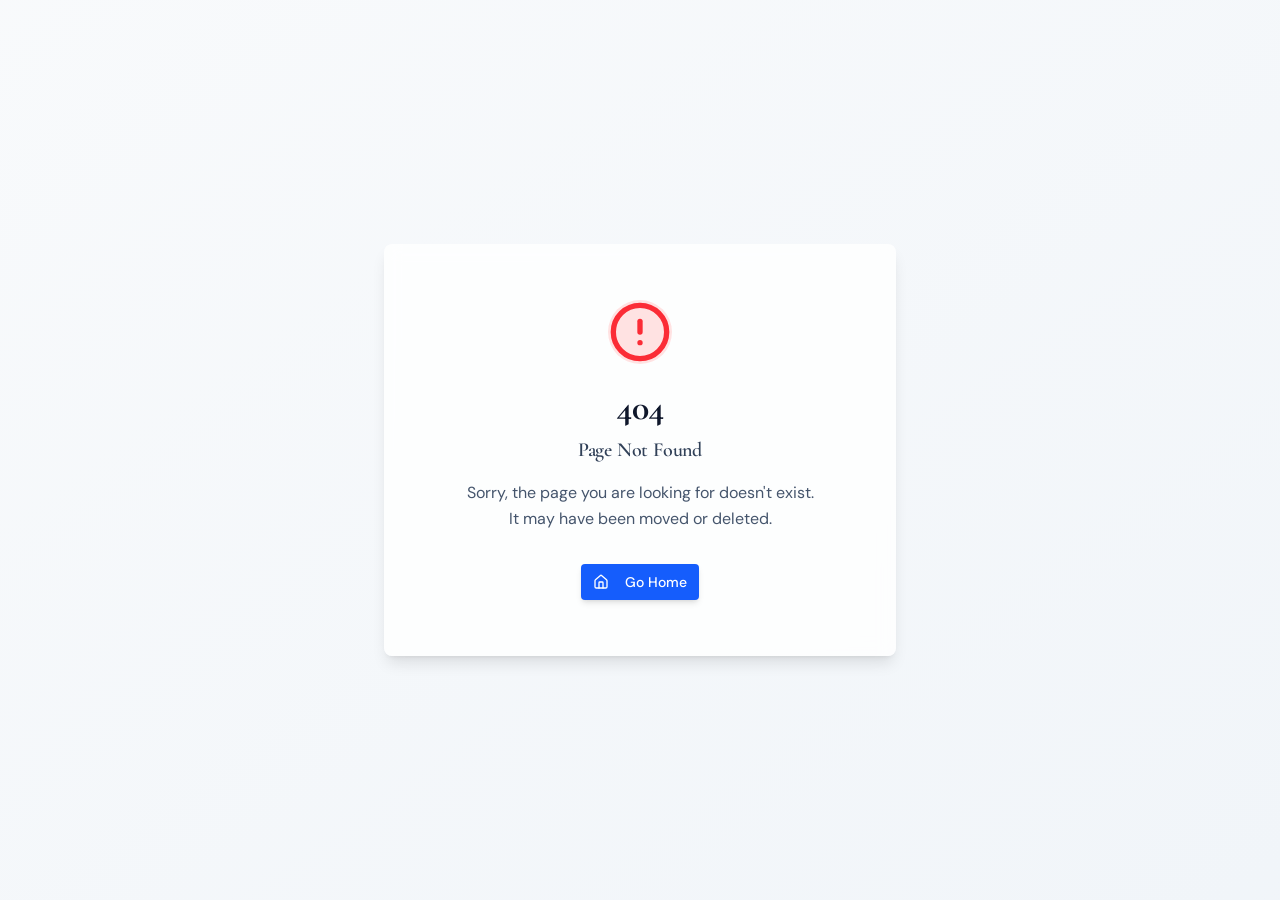
<file: index.html>
<!doctype html>
<html lang="en">

  <head>
    <meta charset="UTF-8" />
    <meta
      name="viewport"
      content="width=device-width, initial-scale=1.0, maximum-scale=1" />
    <title>Håsand Consultancy | Niclas Hiller | Investment Advisory</title>
    <meta name="description" content="Independent investment advisory for family offices and institutions. Niclas Hiller, former CIO at Formue and early NBIM employee. Based in Oslo, serving internationally." />
    <link rel="icon" href="/favicon.svg" type="image/svg+xml" />
    <link rel="apple-touch-icon" href="/apple-touch-icon.png" />
    <meta property="og:type" content="website" />
    <meta property="og:site_name" content="Håsand Consultancy" />
    <meta property="og:title" content="Håsand Consultancy | Niclas Hiller | Investment Advisory" />
    <meta property="og:description" content="Independent investment advisory for family offices and institutions. Niclas Hiller, former CIO at Formue and early NBIM employee. Based in Oslo, serving internationally." />
    <meta property="og:url" content="https://www.hasand.no/" />
    <meta property="og:image" content="https://www.hasand.no/hasand-social-card.png" />
    <meta property="og:image:width" content="1200" />
    <meta property="og:image:height" content="630" />
    <meta property="og:image:alt" content="Håsand Consultancy — Institutional Clarity. Bespoke Counsel." />
    <meta name="twitter:card" content="summary_large_image" />
    <meta name="twitter:title" content="Håsand Consultancy | Niclas Hiller | Investment Advisory" />
    <meta name="twitter:description" content="Independent investment advisory for family offices and institutions. Niclas Hiller, former CIO at Formue and early NBIM employee. Based in Oslo, serving internationally." />
    <meta name="twitter:image" content="https://www.hasand.no/hasand-social-card.png" />
    <link rel="preconnect" href="https://fonts.googleapis.com" />
    <link rel="preconnect" href="https://fonts.gstatic.com" crossorigin />
    <link href="https://fonts.googleapis.com/css2?family=Cormorant+Garamond:ital,wght@0,300;0,400;0,500;0,600;0,700;1,300;1,400;1,500&family=DM+Sans:ital,opsz,wght@0,9..40,300;0,9..40,400;0,9..40,500;0,9..40,600;1,9..40,300;1,9..40,400&display=swap" rel="stylesheet" />
    <script type="module" crossorigin src="/assets/site-en-67d635fb5646.js"></script>
    <link rel="stylesheet" crossorigin href="/assets/index-ChNYlUmb.css">
    <link rel="canonical" href="https://www.hasand.no/" />
    <script type="application/ld+json">{"@context": "https://schema.org", "@graph": [{"@type": "Organization", "@id": "https://www.hasand.no/#organization", "name": "Håsand Consultancy", "url": "https://www.hasand.no/", "logo": "https://www.hasand.no/apple-touch-icon.png", "description": "Independent investment advisory for institutions, family offices and sophisticated investors.", "founder": {"@id": "https://www.hasand.no/#niclas-hiller"}, "address": {"@type": "PostalAddress", "addressLocality": "Stabekk", "addressCountry": "NO"}}, {"@type": "Person", "@id": "https://www.hasand.no/#niclas-hiller", "name": "Niclas Hiller", "url": "https://www.hasand.no/#about", "jobTitle": "Investment executive and independent investment adviser", "worksFor": {"@id": "https://www.hasand.no/#organization"}, "sameAs": ["https://www.linkedin.com/in/niclas-hiller/"], "knowsAbout": ["Portfolio construction", "Investment governance", "Institutional investment management", "Family office investment strategy"]}, {"@type": "WebSite", "@id": "https://www.hasand.no/#website", "url": "https://www.hasand.no/", "name": "Håsand Consultancy", "publisher": {"@id": "https://www.hasand.no/#organization"}, "inLanguage": ["en", "nb", "sv"]}, {"@type": "WebPage", "@id": "https://www.hasand.no/#webpage", "url": "https://www.hasand.no/", "inLanguage": "en", "isPartOf": {"@id": "https://www.hasand.no/#website"}, "about": {"@id": "https://www.hasand.no/#organization"}}]}</script>
  <link rel="alternate" hreflang="en" href="https://www.hasand.no/" />
<link rel="alternate" hreflang="nb" href="https://www.hasand.no/no" />
<link rel="alternate" hreflang="sv" href="https://www.hasand.no/sv" />
<link rel="alternate" hreflang="x-default" href="https://www.hasand.no/" />
</head>

  <body>

    <div id="root"><section aria-label="Notifications alt+T" tabindex="-1" aria-live="polite" aria-relevant="additions text" aria-atomic="false"></section><div style="min-height: 100vh; background-color: rgb(248, 246, 241); overflow-x: hidden;"><header class="fixed top-0 left-0 right-0 z-50 transition-all duration-500" style="background-color: transparent; box-shadow: none; transform: none;"><div class="container"><div class="flex items-center justify-between h-20"><button class="flex flex-col items-start group"><span style="font-family: &quot;Cormorant Garamond&quot;, serif; font-size: 1.35rem; font-weight: 600; color: rgb(248, 246, 241); letter-spacing: 0.02em; line-height: 1.1;">Håsand</span><span style="font-family: &quot;DM Sans&quot;, sans-serif; font-size: 0.6rem; font-weight: 500; letter-spacing: 0.22em; text-transform: uppercase; color: rgb(184, 151, 90); line-height: 1;">Consultancy</span></button><nav class="hidden md:flex items-center gap-8"><button style="font-family: &quot;DM Sans&quot;, sans-serif; font-size: 0.78rem; font-weight: 500; letter-spacing: 0.1em; text-transform: uppercase; color: rgb(200, 192, 180); background: none; border: medium; padding: 0.25rem 0px; position: relative; transition: color 0.2s ease;">Services<span style="position: absolute; bottom: 0px; left: 0px; width: 0px; height: 1px; background: rgb(184, 151, 90); transition: width 0.3s ease;"></span></button><button style="font-family: &quot;DM Sans&quot;, sans-serif; font-size: 0.78rem; font-weight: 500; letter-spacing: 0.1em; text-transform: uppercase; color: rgb(200, 192, 180); background: none; border: medium; padding: 0.25rem 0px; position: relative; transition: color 0.2s ease;">About<span style="position: absolute; bottom: 0px; left: 0px; width: 0px; height: 1px; background: rgb(184, 151, 90); transition: width 0.3s ease;"></span></button><button style="font-family: &quot;DM Sans&quot;, sans-serif; font-size: 0.78rem; font-weight: 500; letter-spacing: 0.1em; text-transform: uppercase; color: rgb(200, 192, 180); background: none; border: medium; padding: 0.25rem 0px; position: relative; transition: color 0.2s ease;">Philosophy<span style="position: absolute; bottom: 0px; left: 0px; width: 0px; height: 1px; background: rgb(184, 151, 90); transition: width 0.3s ease;"></span></button><button style="font-family: &quot;DM Sans&quot;, sans-serif; font-size: 0.78rem; font-weight: 500; letter-spacing: 0.1em; text-transform: uppercase; color: rgb(200, 192, 180); background: none; border: medium; padding: 0.25rem 0px; position: relative; transition: color 0.2s ease;">Experience<span style="position: absolute; bottom: 0px; left: 0px; width: 0px; height: 1px; background: rgb(184, 151, 90); transition: width 0.3s ease;"></span></button><button style="font-family: &quot;DM Sans&quot;, sans-serif; font-size: 0.78rem; font-weight: 500; letter-spacing: 0.1em; text-transform: uppercase; color: rgb(200, 192, 180); background: none; border: medium; padding: 0.25rem 0px; position: relative; transition: color 0.2s ease;">Contact<span style="position: absolute; bottom: 0px; left: 0px; width: 0px; height: 1px; background: rgb(184, 151, 90); transition: width 0.3s ease;"></span></button><div style="display: flex; gap: 0.3rem; align-items: center; border-left: 1px solid rgba(184, 151, 90, 0.2); padding-left: 1.5rem; margin-left: 0.5rem;"><a style="font-family: &quot;DM Sans&quot;, sans-serif; font-size: 0.65rem; font-weight: 500; letter-spacing: 0.08em; text-transform: uppercase; color: rgba(248, 246, 241, 0.35); background: none; border: medium; padding: 0.4rem 0.5rem; transition: color 0.2s ease; cursor: pointer;" href="/" hreflang="en" aria-current="page">EN</a><a style="font-family: &quot;DM Sans&quot;, sans-serif; font-size: 0.65rem; font-weight: 500; letter-spacing: 0.08em; text-transform: uppercase; color: rgba(248, 246, 241, 0.35); background: none; border: medium; padding: 0.4rem 0.5rem; transition: color 0.2s ease; cursor: pointer;" href="/no" hreflang="nb">NO</a><a style="font-family: &quot;DM Sans&quot;, sans-serif; font-size: 0.65rem; font-weight: 500; letter-spacing: 0.08em; text-transform: uppercase; color: rgba(248, 246, 241, 0.35); background: none; border: medium; padding: 0.4rem 0.5rem; transition: color 0.2s ease; cursor: pointer;" href="/sv" hreflang="sv">SV</a></div><button class="btn-gold" style="padding: 0.5rem 1.5rem; font-size: 0.72rem;">Get in Touch</button></nav><button class="md:hidden p-2" style="color: rgb(248, 246, 241);"><svg xmlns="http://www.w3.org/2000/svg" width="22" height="22" viewBox="0 0 24 24" fill="none" stroke="currentColor" stroke-width="2" stroke-linecap="round" stroke-linejoin="round" class="lucide lucide-menu"><line x1="4" x2="20" y1="12" y2="12"></line><line x1="4" x2="20" y1="6" y2="6"></line><line x1="4" x2="20" y1="18" y2="18"></line></svg></button></div></div></header><section id="hero" style="position: relative; height: 100vh; min-height: 700px; display: flex; align-items: center; overflow: hidden;"><div style="position: absolute; inset: 0px; background-image: url(&quot;/assets/images/hero.webp&quot;); background-size: cover; background-position: center 30%; transform: scale(1.04); transition: transform 0.1s linear;"></div><div style="position: absolute; inset: 0px; background: linear-gradient(105deg, rgba(13, 31, 45, 0.88) 0%, rgba(13, 31, 45, 0.7) 50%, rgba(13, 31, 45, 0.45) 100%);"></div><div style="position: absolute; bottom: 0px; left: 0px; right: 0px; height: 180px; background: linear-gradient(to top, rgba(13, 31, 45, 0.6) 0%, transparent 100%);"></div><div class="container" style="position: relative; z-index: 2;"><div style="max-width: 720px;"><div class="section-label" style="opacity: 1; transform: none;">Oslo, Norway · Investment Advisory</div><span class="gold-rule" style="transform: none; transform-origin: 0% 50% 0;"></span><h1 style="font-family: &quot;Cormorant Garamond&quot;, serif; font-size: clamp(2.8rem, 6vw, 5.2rem); font-weight: 500; line-height: 1.1; color: rgb(248, 246, 241); margin-bottom: 1.5rem; letter-spacing: -0.01em; opacity: 0.9783008654776495; transform: none;">Institutional Clarity.<br><em style="color: rgb(212, 176, 122); font-style: italic;">Bespoke Counsel.</em></h1><p style="font-family: &quot;DM Sans&quot;, sans-serif; font-size: 1rem; font-weight: 400; line-height: 1.6; color: rgb(212, 176, 122); margin-bottom: 1.5rem; max-width: 540px; opacity: 0.9731231904879678; transform: none;">Independent investment advisory for institutions, family offices, and sophisticated investors.</p><p style="font-family: &quot;DM Sans&quot;, sans-serif; font-size: 1.05rem; font-weight: 300; line-height: 1.75; color: rgba(248, 246, 241, 0.78); margin-bottom: 2.5rem; max-width: 540px; opacity: 0.9047949431987945; transform: none;">Over 25 years of institutional asset management experience — from Norges Bank Investment Management to the Nordic region's leading wealth managers — now available to you as an independent, conflict-free advisor.</p><div style="display: flex; gap: 1rem; flex-wrap: wrap; opacity: 0.5376879240211565; transform: none;"><button class="btn-gold">Our Services</button><button class="btn-ghost-light">Request a Confidential Consultation</button></div></div></div><div style="position: absolute; bottom: 0.8rem; left: 50%; transform: none; z-index: 2; text-align: center;"><p style="font-family: &quot;DM Sans&quot;, sans-serif; font-size: 0.75rem; color: rgba(248, 246, 241, 0.5); margin: 0px; letter-spacing: 0.05em;">All inquiries are handled with strict confidentiality.</p></div><button style="position: absolute; bottom: 2.5rem; left: 50%; transform: none; z-index: 2; display: flex; flex-direction: column; align-items: center; gap: 0.5rem; background: none; border: medium; color: rgba(248, 246, 241, 0.5); opacity: 1;"><span style="font-family: &quot;DM Sans&quot;, sans-serif; font-size: 0.65rem; letter-spacing: 0.2em; text-transform: uppercase;">Explore</span><div style="transform: none;"><svg xmlns="http://www.w3.org/2000/svg" width="16" height="16" viewBox="0 0 24 24" fill="none" stroke="currentColor" stroke-width="2" stroke-linecap="round" stroke-linejoin="round" class="lucide lucide-arrow-down"><path d="M12 5v14"></path><path d="m19 12-7 7-7-7"></path></svg></div></button></section><section id="services" style="position: relative; background-color: rgb(13, 31, 45); padding-top: 7rem; padding-bottom: 7rem; overflow: hidden;"><div style="position: absolute; inset: 0px; background-image: url(&quot;/assets/images/services.webp&quot;); background-size: cover; background-position: center center; opacity: 0.06;"></div><div class="container" style="position: relative; z-index: 1;"><div style="margin-bottom: 4rem; max-width: 600px; opacity: 1; transform: none;"><div class="section-label">What We Offer</div><span class="gold-rule"></span><h2 style="font-family: &quot;Cormorant Garamond&quot;, serif; font-size: clamp(2rem, 4vw, 3.2rem); font-weight: 500; color: rgb(248, 246, 241); line-height: 1.15; margin-bottom: 1.25rem;">Advisory Services at the<br><em style="color: rgb(212, 176, 122);">Highest Institutional Standard</em></h2><p style="font-family: &quot;DM Sans&quot;, sans-serif; font-size: 0.95rem; font-weight: 300; line-height: 1.8; color: rgba(248, 246, 241, 0.65);">Every engagement is tailored to the client's specific mandate, drawing on a career spanning sovereign wealth funds, Nordic wealth management, and global capital markets.</p></div><div style="display: grid; grid-template-columns: repeat(auto-fit, minmax(300px, 1fr)); gap: 1.5px; background-color: rgba(184, 151, 90, 0.15);"><div style="background-color: rgb(13, 31, 45); padding: 2.5rem; position: relative; transition: background-color 0.3s ease; cursor: default; opacity: 1; transform: none;"><div style="width: 2.75rem; height: 2.75rem; border: 1px solid rgba(184, 151, 90, 0.35); display: flex; align-items: center; justify-content: center; margin-bottom: 1.5rem;"><svg xmlns="http://www.w3.org/2000/svg" width="18" height="18" viewBox="0 0 24 24" fill="none" stroke="#B8975A" stroke-width="1.5" stroke-linecap="round" stroke-linejoin="round" class="lucide lucide-compass"><path d="m16.24 7.76-1.804 5.411a2 2 0 0 1-1.265 1.265L7.76 16.24l1.804-5.411a2 2 0 0 1 1.265-1.265z"></path><circle cx="12" cy="12" r="10"></circle></svg></div><h3 style="font-family: &quot;Cormorant Garamond&quot;, serif; font-size: 1.35rem; font-weight: 600; color: rgb(248, 246, 241); margin-bottom: 0.75rem; line-height: 1.2;">Investment Strategy</h3><p style="font-family: &quot;DM Sans&quot;, sans-serif; font-size: 0.88rem; font-weight: 300; line-height: 1.8; color: rgba(248, 246, 241, 0.6);">Comprehensive advice on investment strategy design and AUM allocation — grounded in institutional best practices developed over decades managing sovereign wealth and private capital.</p><div style="position: absolute; bottom: 0px; left: 2.5rem; width: 2rem; height: 2px; background: linear-gradient(90deg, rgb(184, 151, 90), transparent);"></div></div><div style="background-color: rgb(13, 31, 45); padding: 2.5rem; position: relative; transition: background-color 0.3s ease; cursor: default; opacity: 1; transform: none;"><div style="width: 2.75rem; height: 2.75rem; border: 1px solid rgba(184, 151, 90, 0.35); display: flex; align-items: center; justify-content: center; margin-bottom: 1.5rem;"><svg xmlns="http://www.w3.org/2000/svg" width="18" height="18" viewBox="0 0 24 24" fill="none" stroke="#B8975A" stroke-width="1.5" stroke-linecap="round" stroke-linejoin="round" class="lucide lucide-chart-column"><path d="M3 3v16a2 2 0 0 0 2 2h16"></path><path d="M18 17V9"></path><path d="M13 17V5"></path><path d="M8 17v-3"></path></svg></div><h3 style="font-family: &quot;Cormorant Garamond&quot;, serif; font-size: 1.35rem; font-weight: 600; color: rgb(248, 246, 241); margin-bottom: 0.75rem; line-height: 1.2;">Portfolio Construction</h3><p style="font-family: &quot;DM Sans&quot;, sans-serif; font-size: 0.88rem; font-weight: 300; line-height: 1.8; color: rgba(248, 246, 241, 0.6);">Bespoke reward/risk optimisation with a focus on productivity and drawdown minimisation. We build portfolios that endure, not just perform in favourable conditions.</p><div style="position: absolute; bottom: 0px; left: 2.5rem; width: 2rem; height: 2px; background: linear-gradient(90deg, rgb(184, 151, 90), transparent);"></div></div><div style="background-color: rgb(13, 31, 45); padding: 2.5rem; position: relative; transition: background-color 0.3s ease; cursor: default; opacity: 1; transform: none;"><div style="width: 2.75rem; height: 2.75rem; border: 1px solid rgba(184, 151, 90, 0.35); display: flex; align-items: center; justify-content: center; margin-bottom: 1.5rem;"><svg xmlns="http://www.w3.org/2000/svg" width="18" height="18" viewBox="0 0 24 24" fill="none" stroke="#B8975A" stroke-width="1.5" stroke-linecap="round" stroke-linejoin="round" class="lucide lucide-trending-up"><polyline points="22 7 13.5 15.5 8.5 10.5 2 17"></polyline><polyline points="16 7 22 7 22 13"></polyline></svg></div><h3 style="font-family: &quot;Cormorant Garamond&quot;, serif; font-size: 1.35rem; font-weight: 600; color: rgb(248, 246, 241); margin-bottom: 0.75rem; line-height: 1.2;">Strategy Governance</h3><p style="font-family: &quot;DM Sans&quot;, sans-serif; font-size: 0.88rem; font-weight: 300; line-height: 1.8; color: rgba(248, 246, 241, 0.6);">Ongoing advisory on how to manage and evolve a strategy over time — adapting to market regimes, rebalancing frameworks, and maintaining disciplined process integrity.</p><div style="position: absolute; bottom: 0px; left: 2.5rem; width: 2rem; height: 2px; background: linear-gradient(90deg, rgb(184, 151, 90), transparent);"></div></div><div style="background-color: rgb(13, 31, 45); padding: 2.5rem; position: relative; transition: background-color 0.3s ease; cursor: default; opacity: 1; transform: none;"><div style="width: 2.75rem; height: 2.75rem; border: 1px solid rgba(184, 151, 90, 0.35); display: flex; align-items: center; justify-content: center; margin-bottom: 1.5rem;"><svg xmlns="http://www.w3.org/2000/svg" width="18" height="18" viewBox="0 0 24 24" fill="none" stroke="#B8975A" stroke-width="1.5" stroke-linecap="round" stroke-linejoin="round" class="lucide lucide-message-square"><path d="M21 15a2 2 0 0 1-2 2H7l-4 4V5a2 2 0 0 1 2-2h14a2 2 0 0 1 2 2z"></path></svg></div><h3 style="font-family: &quot;Cormorant Garamond&quot;, serif; font-size: 1.35rem; font-weight: 600; color: rgb(248, 246, 241); margin-bottom: 0.75rem; line-height: 1.2;">Second Opinion Advisory</h3><p style="font-family: &quot;DM Sans&quot;, sans-serif; font-size: 0.88rem; font-weight: 300; line-height: 1.8; color: rgba(248, 246, 241, 0.6);">An independent, conflict-free second opinion on existing strategies, manager selections, or major allocation decisions. Institutional rigour applied to your most important choices.</p><div style="position: absolute; bottom: 0px; left: 2.5rem; width: 2rem; height: 2px; background: linear-gradient(90deg, rgb(184, 151, 90), transparent);"></div></div><div style="background-color: rgb(13, 31, 45); padding: 2.5rem; position: relative; transition: background-color 0.3s ease; cursor: default; opacity: 1; transform: none;"><div style="width: 2.75rem; height: 2.75rem; border: 1px solid rgba(184, 151, 90, 0.35); display: flex; align-items: center; justify-content: center; margin-bottom: 1.5rem;"><svg xmlns="http://www.w3.org/2000/svg" width="18" height="18" viewBox="0 0 24 24" fill="none" stroke="#B8975A" stroke-width="1.5" stroke-linecap="round" stroke-linejoin="round" class="lucide lucide-search"><circle cx="11" cy="11" r="8"></circle><path d="m21 21-4.3-4.3"></path></svg></div><h3 style="font-family: &quot;Cormorant Garamond&quot;, serif; font-size: 1.35rem; font-weight: 600; color: rgb(248, 246, 241); margin-bottom: 0.75rem; line-height: 1.2;">Bespoke Investment Search</h3><p style="font-family: &quot;DM Sans&quot;, sans-serif; font-size: 0.88rem; font-weight: 300; line-height: 1.8; color: rgba(248, 246, 241, 0.6);">Targeted search for investments with specific characteristics — whether niche asset classes, specialist managers, or unique risk/return profiles not found through conventional channels.</p><div style="position: absolute; bottom: 0px; left: 2.5rem; width: 2rem; height: 2px; background: linear-gradient(90deg, rgb(184, 151, 90), transparent);"></div></div><div style="background-color: rgb(13, 31, 45); padding: 2.5rem; position: relative; transition: background-color 0.3s ease; cursor: default; opacity: 1; transform: none;"><div style="width: 2.75rem; height: 2.75rem; border: 1px solid rgba(184, 151, 90, 0.35); display: flex; align-items: center; justify-content: center; margin-bottom: 1.5rem;"><svg xmlns="http://www.w3.org/2000/svg" width="18" height="18" viewBox="0 0 24 24" fill="none" stroke="#B8975A" stroke-width="1.5" stroke-linecap="round" stroke-linejoin="round" class="lucide lucide-shield"><path d="M20 13c0 5-3.5 7.5-7.66 8.95a1 1 0 0 1-.67-.01C7.5 20.5 4 18 4 13V6a1 1 0 0 1 1-1c2 0 4.5-1.2 6.24-2.72a1.17 1.17 0 0 1 1.52 0C14.51 3.81 17 5 19 5a1 1 0 0 1 1 1z"></path></svg></div><h3 style="font-family: &quot;Cormorant Garamond&quot;, serif; font-size: 1.35rem; font-weight: 600; color: rgb(248, 246, 241); margin-bottom: 0.75rem; line-height: 1.2;">Risk Management</h3><p style="font-family: &quot;DM Sans&quot;, sans-serif; font-size: 0.88rem; font-weight: 300; line-height: 1.8; color: rgba(248, 246, 241, 0.6);">Systematic risk assessment and mitigation frameworks built to institutional standards. Identifying concentration risks, tail risks, and structural vulnerabilities before they materialise.</p><div style="position: absolute; bottom: 0px; left: 2.5rem; width: 2rem; height: 2px; background: linear-gradient(90deg, rgb(184, 151, 90), transparent);"></div></div></div></div></section><section id="about" style="background-color: rgb(248, 246, 241); padding-top: 7rem; padding-bottom: 7rem;"><div class="container"><div style="display: grid; grid-template-columns: 1fr 1fr; gap: 5rem; align-items: center;" class="about-grid"><div style="opacity: 1; transform: none;"><div class="section-label">The Founder</div><span class="gold-rule"></span><h2 style="font-family: &quot;Cormorant Garamond&quot;, serif; font-size: clamp(2rem, 3.5vw, 3rem); font-weight: 500; color: rgb(13, 31, 45); line-height: 1.15; margin-bottom: 1.5rem;">Niclas Hiller<br><span style="font-size: 1.1rem; font-weight: 400; color: rgb(184, 151, 90); font-style: italic;">Founder, Chairman &amp; CEO</span></h2><a id="executive-summary-link" href="/documents/niclas-hiller-executive-summary.pdf" target="_blank" rel="noopener" style="display: inline-block; font-family: &quot;DM Sans&quot;, sans-serif; font-size: 0.85rem; font-weight: 500; color: rgb(13, 31, 45); border-bottom: 1px solid rgb(184, 151, 90); padding-bottom: 0.25rem; margin-bottom: 1.5rem;">Download executive summary (PDF)</a><p style="font-family: &quot;DM Sans&quot;, sans-serif; font-size: 0.95rem; font-weight: 300; line-height: 1.85; color: rgb(58, 74, 88); margin-bottom: 1.25rem;">Niclas Hiller brings a rare combination of sovereign wealth fund discipline and private wealth management expertise to every client engagement. His career spans more than 25 years across the world's most demanding institutional environments — from building the External Asset Management programme at <strong style="font-weight: 500; color: rgb(13, 31, 45);">Norges Bank Investment Management (NBIM)</strong>, manager of the Norwegian Government Pension Fund Global, to serving as <strong style="font-weight: 500; color: rgb(13, 31, 45);">Chief Investment Officer at Formue AS</strong>, one of the Nordic region's most respected wealth managers.</p><p style="font-family: &quot;DM Sans&quot;, sans-serif; font-size: 0.95rem; font-weight: 300; line-height: 1.85; color: rgb(58, 74, 88); margin-bottom: 1.25rem;">At Formue, Niclas developed and led a team of 30 investment professionals, growing assets under management from NOK 30bn to NOK 160bn. Under his leadership, Formue was recognised as the <strong style="font-weight: 500; color: rgb(13, 31, 45);">best Private Banking provider in Norway</strong> (Kantar/Prospera 2024), ranking first in investment competence and track record. He implemented a best-in-class institutional investment philosophy and built a centralised discretionary asset management business that grew from zero to over 30% of company AUM.</p><p style="font-family: &quot;DM Sans&quot;, sans-serif; font-size: 0.95rem; font-weight: 300; line-height: 1.85; color: rgb(58, 74, 88); margin-bottom: 2rem;">Educated at the <strong style="font-weight: 500; color: rgb(13, 31, 45);">Stockholm School of Economics</strong> (Advanced Degree in Portfolio Theory; CEFA Certified European Financial Analyst) and the <strong style="font-weight: 500; color: rgb(13, 31, 45);">Universität Zürich</strong> (Finance and Banking, Master Level), Niclas combines rigorous academic foundations with practical mastery earned across the Nordics, Switzerland, and the United States. He is also a member of the <strong style="font-weight: 500; color: rgb(13, 31, 45);">International Advisor Council at Sovereign Investors</strong>, the global network for leading sovereign fund practitioners and academics.</p><p id="executive-contribution" style="font-family: DM Sans, sans-serif; font-size: 0.95rem; font-weight: 300; color: #5A5550; line-height: 1.85; margin-bottom: 2rem;">Niclas contributes through executive leadership, board and investment committee roles, and selected advisory assignments. He brings particular value to family offices, principal investment companies and institutions seeking to build or strengthen their investment capabilities—aligning portfolios, people and governance with the owner’s long-term objectives.</p><div style="display: flex; flex-direction: column; gap: 1rem;"><div style="display: flex; align-items: center; gap: 1rem; opacity: 1; transform: none;"><div style="width: 2.5rem; height: 2.5rem; background-color: rgb(13, 31, 45); display: flex; align-items: center; justify-content: center; flex-shrink: 0;"><svg xmlns="http://www.w3.org/2000/svg" width="16" height="16" viewBox="0 0 24 24" fill="none" stroke="#B8975A" stroke-width="1.5" stroke-linecap="round" stroke-linejoin="round" class="lucide lucide-award"><path d="m15.477 12.89 1.515 8.526a.5.5 0 0 1-.81.47l-3.58-2.687a1 1 0 0 0-1.197 0l-3.586 2.686a.5.5 0 0 1-.81-.469l1.514-8.526"></path><circle cx="12" cy="8" r="6"></circle></svg></div><div><div style="font-family: &quot;DM Sans&quot;, sans-serif; font-size: 0.85rem; font-weight: 600; color: rgb(13, 31, 45); line-height: 1.2;">25+ Years</div><div style="font-family: &quot;DM Sans&quot;, sans-serif; font-size: 0.8rem; font-weight: 300; color: rgb(90, 106, 120); line-height: 1.4;">Institutional asset management experience</div></div></div><div style="display: flex; align-items: center; gap: 1rem; opacity: 1; transform: none;"><div style="width: 2.5rem; height: 2.5rem; background-color: rgb(13, 31, 45); display: flex; align-items: center; justify-content: center; flex-shrink: 0;"><svg xmlns="http://www.w3.org/2000/svg" width="16" height="16" viewBox="0 0 24 24" fill="none" stroke="#B8975A" stroke-width="1.5" stroke-linecap="round" stroke-linejoin="round" class="lucide lucide-globe"><circle cx="12" cy="12" r="10"></circle><path d="M12 2a14.5 14.5 0 0 0 0 20 14.5 14.5 0 0 0 0-20"></path><path d="M2 12h20"></path></svg></div><div><div style="font-family: &quot;DM Sans&quot;, sans-serif; font-size: 0.85rem; font-weight: 600; color: rgb(13, 31, 45); line-height: 1.2;">Global Reach</div><div style="font-family: &quot;DM Sans&quot;, sans-serif; font-size: 0.8rem; font-weight: 300; color: rgb(90, 106, 120); line-height: 1.4;">Conducted business across the Nordics, Switzerland, and the US</div></div></div><div style="display: flex; align-items: center; gap: 1rem; opacity: 1; transform: none;"><div style="width: 2.5rem; height: 2.5rem; background-color: rgb(13, 31, 45); display: flex; align-items: center; justify-content: center; flex-shrink: 0;"><svg xmlns="http://www.w3.org/2000/svg" width="16" height="16" viewBox="0 0 24 24" fill="none" stroke="#B8975A" stroke-width="1.5" stroke-linecap="round" stroke-linejoin="round" class="lucide lucide-users"><path d="M16 21v-2a4 4 0 0 0-4-4H6a4 4 0 0 0-4 4v2"></path><circle cx="9" cy="7" r="4"></circle><path d="M22 21v-2a4 4 0 0 0-3-3.87"></path><path d="M16 3.13a4 4 0 0 1 0 7.75"></path></svg></div><div><div style="font-family: &quot;DM Sans&quot;, sans-serif; font-size: 0.85rem; font-weight: 600; color: rgb(13, 31, 45); line-height: 1.2;">Team Leadership</div><div style="font-family: &quot;DM Sans&quot;, sans-serif; font-size: 0.8rem; font-weight: 300; color: rgb(90, 106, 120); line-height: 1.4;">Built and led a 30-person investment team managing NOK 160bn AUM</div></div></div></div></div><div style="position: relative; opacity: 1; transform: none;"><div style="position: relative; margin-bottom: 2rem; overflow: hidden;"><img alt="Niclas Hiller, Founder &amp; CEO" style="width: 100%; height: auto; display: block; border-radius: 2px;" src="/assets/images/portrait.webp"><div style="position: absolute; inset: 0px; border: 2px solid rgba(184, 151, 90, 0.3); pointer-events: none;"></div></div><div style="position: relative; padding-bottom: 100%; overflow: hidden; margin-bottom: 2rem;"><img alt="Modern Nordic office overlooking Oslo" style="position: absolute; inset: 0px; width: 100%; height: 100%; object-fit: cover; opacity: 0.7;" src="/assets/images/about.webp"><div style="position: absolute; inset: 0px; border: 1px solid rgba(184, 151, 90, 0.25); pointer-events: none;"></div></div><div style="background-color: rgb(13, 31, 45); padding: 1.5rem 2rem; box-shadow: 0 12px 40px rgba(13,31,45,0.25);"><div style="font-family: &quot;Cormorant Garamond&quot;, serif; font-size: 2.2rem; font-weight: 600; color: rgb(184, 151, 90); line-height: 1; margin-bottom: 0.25rem;">NOK 160bn</div><div style="font-family: &quot;DM Sans&quot;, sans-serif; font-size: 0.72rem; font-weight: 400; color: rgba(248, 246, 241, 0.6); letter-spacing: 0.08em; text-transform: uppercase;">AUM managed at peak</div></div></div></div></div><style>
        @media (max-width: 768px) {
          .about-grid {
            grid-template-columns: 1fr !important;
            gap: 3rem !important;
          }
          .about-grid > div:last-child {
            order: -1;
          }
        }
      </style></section><section id="philosophy" style="background-color: rgb(13, 31, 45); padding-top: 7rem; padding-bottom: 7rem;"><div class="container"><div style="border-left: 3px solid rgb(184, 151, 90); padding-left: 2.5rem; margin-bottom: 5rem; max-width: 820px; opacity: 1; transform: none;"><blockquote style="font-family: &quot;Cormorant Garamond&quot;, serif; font-size: clamp(1.5rem, 3vw, 2.4rem); font-weight: 400; font-style: italic; color: rgb(248, 246, 241); line-height: 1.5; margin-bottom: 1.25rem;">"The best investment decisions are not made under pressure — they are made through rigorous process, deep experience, and the intellectual honesty to question conventional wisdom."</blockquote><cite style="font-family: &quot;DM Sans&quot;, sans-serif; font-size: 0.8rem; font-weight: 500; letter-spacing: 0.12em; text-transform: uppercase; color: rgb(184, 151, 90); font-style: normal;">— Niclas Hiller, Founder</cite></div><div style="margin-bottom: 3.5rem; opacity: 1; transform: none;"><div class="section-label">Our Foundation</div><span class="gold-rule"></span><h2 style="font-family: &quot;Cormorant Garamond&quot;, serif; font-size: clamp(1.8rem, 3.5vw, 2.8rem); font-weight: 500; color: rgb(248, 246, 241); line-height: 1.2;">Nordic Values at the Core<br><em style="color: rgb(212, 176, 122);">of Every Engagement</em></h2></div><div style="display: grid; grid-template-columns: repeat(auto-fit, minmax(260px, 1fr)); gap: 2rem;"><div style="border-top: 1px solid rgba(184, 151, 90, 0.25); padding-top: 2rem; opacity: 1; transform: none;"><div style="font-family: &quot;Cormorant Garamond&quot;, serif; font-size: 3.5rem; font-weight: 300; color: rgba(184, 151, 90, 0.2); line-height: 1; margin-bottom: 0.75rem;">01</div><h3 style="font-family: &quot;Cormorant Garamond&quot;, serif; font-size: 1.4rem; font-weight: 600; color: rgb(248, 246, 241); margin-bottom: 0.75rem;">Transparency</h3><p style="font-family: &quot;DM Sans&quot;, sans-serif; font-size: 0.88rem; font-weight: 300; line-height: 1.8; color: rgba(248, 246, 241, 0.6);">We operate with complete openness about our reasoning, methodology, and the limitations of any forecast. There are no hidden agendas — only honest, evidence-based counsel.</p></div><div style="border-top: 1px solid rgba(184, 151, 90, 0.25); padding-top: 2rem; opacity: 1; transform: none;"><div style="font-family: &quot;Cormorant Garamond&quot;, serif; font-size: 3.5rem; font-weight: 300; color: rgba(184, 151, 90, 0.2); line-height: 1; margin-bottom: 0.75rem;">02</div><h3 style="font-family: &quot;Cormorant Garamond&quot;, serif; font-size: 1.4rem; font-weight: 600; color: rgb(248, 246, 241); margin-bottom: 0.75rem;">Independence</h3><p style="font-family: &quot;DM Sans&quot;, sans-serif; font-size: 0.88rem; font-weight: 300; line-height: 1.8; color: rgba(248, 246, 241, 0.6);">As a conflict-free advisor, our only obligation is to the client. We have no product shelf to fill, no distribution agreements to honour, and no institutional bias to manage.</p></div><div style="border-top: 1px solid rgba(184, 151, 90, 0.25); padding-top: 2rem; opacity: 1; transform: none;"><div style="font-family: &quot;Cormorant Garamond&quot;, serif; font-size: 3.5rem; font-weight: 300; color: rgba(184, 151, 90, 0.2); line-height: 1; margin-bottom: 0.75rem;">03</div><h3 style="font-family: &quot;Cormorant Garamond&quot;, serif; font-size: 1.4rem; font-weight: 600; color: rgb(248, 246, 241); margin-bottom: 0.75rem;">Ethical Standard</h3><p style="font-family: &quot;DM Sans&quot;, sans-serif; font-size: 0.88rem; font-weight: 300; line-height: 1.8; color: rgba(248, 246, 241, 0.6);">We hold ourselves to the highest ethical and moral standards — the same standards expected of those entrusted with managing sovereign wealth and the savings of families.</p></div><div style="border-top: 1px solid rgba(184, 151, 90, 0.25); padding-top: 2rem; opacity: 1; transform: none;"><div style="font-family: &quot;Cormorant Garamond&quot;, serif; font-size: 3.5rem; font-weight: 300; color: rgba(184, 151, 90, 0.2); line-height: 1; margin-bottom: 0.75rem;">04</div><h3 style="font-family: &quot;Cormorant Garamond&quot;, serif; font-size: 1.4rem; font-weight: 600; color: rgb(248, 246, 241); margin-bottom: 0.75rem;">Long-Term Thinking</h3><p style="font-family: &quot;DM Sans&quot;, sans-serif; font-size: 0.88rem; font-weight: 300; line-height: 1.8; color: rgba(248, 246, 241, 0.6);">Sound investment advice is never about short-term performance. We help clients build strategies and governance frameworks designed to endure across market cycles.</p></div></div></div></section><section id="experience" style="background-color: rgb(248, 246, 241); padding-top: 7rem; padding-bottom: 7rem;"><div class="container"><div style="margin-bottom: 4rem; opacity: 1; transform: none;"><div class="section-label">Career History</div><span class="gold-rule"></span><h2 style="font-family: &quot;Cormorant Garamond&quot;, serif; font-size: clamp(2rem, 3.5vw, 3rem); font-weight: 500; color: rgb(13, 31, 45); line-height: 1.15; max-width: 560px;">Three Decades of<br><em style="color: rgb(184, 151, 90);">Institutional Excellence</em></h2></div><div style="position: relative;"><div style="position: absolute; left: 10.5rem; top: 0px; bottom: 0px; width: 1px; background-color: rgba(184, 151, 90, 0.2);"></div><div style="display: flex; flex-direction: column; gap: 0px;"><div class="timeline-item" style="display: grid; grid-template-columns: 10rem 1fr; gap: 2.5rem; padding-bottom: 2.5rem; position: relative; opacity: 1; transform: none;"><div style="font-family: &quot;DM Sans&quot;, sans-serif; font-size: 0.75rem; font-weight: 500; color: rgb(184, 151, 90); letter-spacing: 0.05em; padding-top: 0.2rem; text-align: right;">2025 — Present</div><div style="position: absolute; left: 10.5rem; top: 0.35rem; transform: none; width: 10px; height: 10px; border-radius: 50%; background-color: rgb(184, 151, 90); border: 2px solid rgb(184, 151, 90); box-shadow: 0 0 0 4px rgba(184,151,90,0.15);"></div><div style="padding-left: 2.5rem; border-left: medium;"><h3 style="font-family: &quot;Cormorant Garamond&quot;, serif; font-size: 1.2rem; font-weight: 600; color: rgb(13, 31, 45); margin-bottom: 0.2rem; line-height: 1.3;">Founder, Chairman &amp; CEO</h3><div style="font-family: &quot;DM Sans&quot;, sans-serif; font-size: 0.8rem; font-weight: 500; color: rgb(184, 151, 90); margin-bottom: 0.6rem; letter-spacing: 0.03em;">Håsand AS · Oslo, Norway</div><p style="font-family: &quot;DM Sans&quot;, sans-serif; font-size: 0.87rem; font-weight: 300; line-height: 1.8; color: rgb(90, 106, 120);">Investment management, consulting, and investment advisory. Member of the International Advisor Council at Sovereign Investors — the global network for leading sovereign fund practitioners and academics.</p></div></div><div class="timeline-item" style="display: grid; grid-template-columns: 10rem 1fr; gap: 2.5rem; padding-bottom: 2.5rem; position: relative; opacity: 1; transform: none;"><div style="font-family: &quot;DM Sans&quot;, sans-serif; font-size: 0.75rem; font-weight: 500; color: rgb(184, 151, 90); letter-spacing: 0.05em; padding-top: 0.2rem; text-align: right;">2012 — 2025</div><div style="position: absolute; left: 10.5rem; top: 0.35rem; transform: none; width: 7px; height: 7px; border-radius: 50%; background-color: rgb(13, 31, 45); border: 1px solid rgba(184, 151, 90, 0.4); box-shadow: none;"></div><div style="padding-left: 2.5rem; border-left: medium;"><h3 style="font-family: &quot;Cormorant Garamond&quot;, serif; font-size: 1.2rem; font-weight: 600; color: rgb(13, 31, 45); margin-bottom: 0.2rem; line-height: 1.3;">Chief Investment Officer</h3><div style="font-family: &quot;DM Sans&quot;, sans-serif; font-size: 0.8rem; font-weight: 500; color: rgb(184, 151, 90); margin-bottom: 0.6rem; letter-spacing: 0.03em;">Formue AS · Oslo, Norway</div><p style="font-family: &quot;DM Sans&quot;, sans-serif; font-size: 0.87rem; font-weight: 300; line-height: 1.8; color: rgb(90, 106, 120);">Built and led a 30-person team managing global liquid and alternative assets. AUM grew from NOK 30bn to NOK 160bn. Implemented best-in-class institutional investment philosophy. Developed centralised discretionary asset management, growing from 0% to over 30% of company AUM. Winner of Kantar/Prospera survey for best Private Banking in Norway (2024), ranked #1 for investment competence and track record.</p></div></div><div class="timeline-item" style="display: grid; grid-template-columns: 10rem 1fr; gap: 2.5rem; padding-bottom: 2.5rem; position: relative; opacity: 1; transform: none;"><div style="font-family: &quot;DM Sans&quot;, sans-serif; font-size: 0.75rem; font-weight: 500; color: rgb(184, 151, 90); letter-spacing: 0.05em; padding-top: 0.2rem; text-align: right;">2010 — 2012</div><div style="position: absolute; left: 10.5rem; top: 0.35rem; transform: none; width: 7px; height: 7px; border-radius: 50%; background-color: rgb(13, 31, 45); border: 1px solid rgba(184, 151, 90, 0.4); box-shadow: none;"></div><div style="padding-left: 2.5rem; border-left: medium;"><h3 style="font-family: &quot;Cormorant Garamond&quot;, serif; font-size: 1.2rem; font-weight: 600; color: rgb(13, 31, 45); margin-bottom: 0.2rem; line-height: 1.3;">Head of SAA/TAA, Fixed Income &amp; Discretionary Asset Management</h3><div style="font-family: &quot;DM Sans&quot;, sans-serif; font-size: 0.8rem; font-weight: 500; color: rgb(184, 151, 90); margin-bottom: 0.6rem; letter-spacing: 0.03em;">Formue AS · Oslo, Norway</div><p style="font-family: &quot;DM Sans&quot;, sans-serif; font-size: 0.87rem; font-weight: 300; line-height: 1.8; color: rgb(90, 106, 120);">Developed and improved Formue's Strategic and Tactical Asset Allocation framework. Built a flexible investment model based on return and risk assumptions. Redefined the TAA role and its risk contribution within the investment philosophy.</p></div></div><div class="timeline-item" style="display: grid; grid-template-columns: 10rem 1fr; gap: 2.5rem; padding-bottom: 2.5rem; position: relative; opacity: 1; transform: none;"><div style="font-family: &quot;DM Sans&quot;, sans-serif; font-size: 0.75rem; font-weight: 500; color: rgb(184, 151, 90); letter-spacing: 0.05em; padding-top: 0.2rem; text-align: right;">2007 — 2010</div><div style="position: absolute; left: 10.5rem; top: 0.35rem; transform: none; width: 7px; height: 7px; border-radius: 50%; background-color: rgb(13, 31, 45); border: 1px solid rgba(184, 151, 90, 0.4); box-shadow: none;"></div><div style="padding-left: 2.5rem; border-left: medium;"><h3 style="font-family: &quot;Cormorant Garamond&quot;, serif; font-size: 1.2rem; font-weight: 600; color: rgb(13, 31, 45); margin-bottom: 0.2rem; line-height: 1.3;">Managing Director, Wealth Management</h3><div style="font-family: &quot;DM Sans&quot;, sans-serif; font-size: 0.8rem; font-weight: 500; color: rgb(184, 151, 90); margin-bottom: 0.6rem; letter-spacing: 0.03em;">Orkla Finans AS · Oslo, Norway</div><p style="font-family: &quot;DM Sans&quot;, sans-serif; font-size: 0.87rem; font-weight: 300; line-height: 1.8; color: rgb(90, 106, 120);">Member of Executive Management Group. Developed wealth management concepts and created a Total Return concept using building blocks for both liquid and alternative assets.</p></div></div><div class="timeline-item" style="display: grid; grid-template-columns: 10rem 1fr; gap: 2.5rem; padding-bottom: 2.5rem; position: relative; opacity: 1; transform: none;"><div style="font-family: &quot;DM Sans&quot;, sans-serif; font-size: 0.75rem; font-weight: 500; color: rgb(184, 151, 90); letter-spacing: 0.05em; padding-top: 0.2rem; text-align: right;">2002 — 2007</div><div style="position: absolute; left: 10.5rem; top: 0.35rem; transform: none; width: 7px; height: 7px; border-radius: 50%; background-color: rgb(13, 31, 45); border: 1px solid rgba(184, 151, 90, 0.4); box-shadow: none;"></div><div style="padding-left: 2.5rem; border-left: medium;"><h3 style="font-family: &quot;Cormorant Garamond&quot;, serif; font-size: 1.2rem; font-weight: 600; color: rgb(13, 31, 45); margin-bottom: 0.2rem; line-height: 1.3;">Head of External Managers Group, Fixed Income</h3><div style="font-family: &quot;DM Sans&quot;, sans-serif; font-size: 0.8rem; font-weight: 500; color: rgb(184, 151, 90); margin-bottom: 0.6rem; letter-spacing: 0.03em;">Norges Bank Investment Management (NBIM) · Oslo &amp; New York</div><p style="font-family: &quot;DM Sans&quot;, sans-serif; font-size: 0.87rem; font-weight: 300; line-height: 1.8; color: rgb(90, 106, 120);">Built the external manager unit from scratch to a NOK 160bn global portfolio. Responsible for capital and risk allocation, performance, strategy, and business development. Based in the New York office 2003–2004, developing and expanding exposure in US financial markets.</p></div></div><div class="timeline-item" style="display: grid; grid-template-columns: 10rem 1fr; gap: 2.5rem; padding-bottom: 2.5rem; position: relative; opacity: 1; transform: none;"><div style="font-family: &quot;DM Sans&quot;, sans-serif; font-size: 0.75rem; font-weight: 500; color: rgb(184, 151, 90); letter-spacing: 0.05em; padding-top: 0.2rem; text-align: right;">1998 — 2001</div><div style="position: absolute; left: 10.5rem; top: 0.35rem; transform: none; width: 7px; height: 7px; border-radius: 50%; background-color: rgb(13, 31, 45); border: 1px solid rgba(184, 151, 90, 0.4); box-shadow: none;"></div><div style="padding-left: 2.5rem; border-left: medium;"><h3 style="font-family: &quot;Cormorant Garamond&quot;, serif; font-size: 1.2rem; font-weight: 600; color: rgb(13, 31, 45); margin-bottom: 0.2rem; line-height: 1.3;">Senior Advisor &amp; Portfolio Manager</h3><div style="font-family: &quot;DM Sans&quot;, sans-serif; font-size: 0.8rem; font-weight: 500; color: rgb(184, 151, 90); margin-bottom: 0.6rem; letter-spacing: 0.03em;">Norges Bank Investment Management (NBIM) · Oslo, Norway</div><p style="font-family: &quot;DM Sans&quot;, sans-serif; font-size: 0.87rem; font-weight: 300; line-height: 1.8; color: rgb(90, 106, 120);">Helped build the NBIM investment management organisation from its earliest stages. Developed NBIM's External Asset Management programme.</p></div></div><div class="timeline-item" style="display: grid; grid-template-columns: 10rem 1fr; gap: 2.5rem; padding-bottom: 2.5rem; position: relative; opacity: 1; transform: none;"><div style="font-family: &quot;DM Sans&quot;, sans-serif; font-size: 0.75rem; font-weight: 500; color: rgb(184, 151, 90); letter-spacing: 0.05em; padding-top: 0.2rem; text-align: right;">1995 — 1997</div><div style="position: absolute; left: 10.5rem; top: 0.35rem; transform: none; width: 7px; height: 7px; border-radius: 50%; background-color: rgb(13, 31, 45); border: 1px solid rgba(184, 151, 90, 0.4); box-shadow: none;"></div><div style="padding-left: 2.5rem; border-left: medium;"><h3 style="font-family: &quot;Cormorant Garamond&quot;, serif; font-size: 1.2rem; font-weight: 600; color: rgb(13, 31, 45); margin-bottom: 0.2rem; line-height: 1.3;">Chief Dealer, Swedish Fixed Income</h3><div style="font-family: &quot;DM Sans&quot;, sans-serif; font-size: 0.8rem; font-weight: 500; color: rgb(184, 151, 90); margin-bottom: 0.6rem; letter-spacing: 0.03em;">Unibank (Nordea) · Stockholm, Sweden</div><p style="font-family: &quot;DM Sans&quot;, sans-serif; font-size: 0.87rem; font-weight: 300; line-height: 1.8; color: rgb(90, 106, 120);">Primary dealer and market maker. Turned around a losing business into a well-respected market participant.</p></div></div></div></div><div style="margin-top: 3rem; padding: 2.5rem; background-color: rgb(13, 31, 45); display: grid; grid-template-columns: repeat(auto-fit, minmax(220px, 1fr)); gap: 2rem; opacity: 1; transform: none;"><div><div class="section-label" style="color: rgb(184, 151, 90);">Education</div><div style="font-family: &quot;Cormorant Garamond&quot;, serif; font-size: 1.1rem; font-weight: 500; color: rgb(248, 246, 241); margin-bottom: 0.25rem;">Advanced Degree in Portfolio Theory</div><div style="font-family: &quot;DM Sans&quot;, sans-serif; font-size: 0.78rem; color: rgba(248, 246, 241, 0.55);">Stockholm School of Economics, 2005</div></div><div><div class="section-label" style="color: transparent;">&nbsp;</div><div style="font-family: &quot;Cormorant Garamond&quot;, serif; font-size: 1.1rem; font-weight: 500; color: rgb(248, 246, 241); margin-bottom: 0.25rem;">CEFA — Certified European Financial Analyst</div><div style="font-family: &quot;DM Sans&quot;, sans-serif; font-size: 0.78rem; color: rgba(248, 246, 241, 0.55);">Stockholm School of Economics, 1997–1998</div></div><div><div class="section-label" style="color: transparent;">&nbsp;</div><div style="font-family: &quot;Cormorant Garamond&quot;, serif; font-size: 1.1rem; font-weight: 500; color: rgb(248, 246, 241); margin-bottom: 0.25rem;">Finance &amp; Banking — Master Level</div><div style="font-family: &quot;DM Sans&quot;, sans-serif; font-size: 0.78rem; color: rgba(248, 246, 241, 0.55);">Universität Zürich, 1992–1993</div></div><div><div class="section-label" style="color: transparent;">&nbsp;</div><div style="font-family: &quot;Cormorant Garamond&quot;, serif; font-size: 1.1rem; font-weight: 500; color: rgb(248, 246, 241); margin-bottom: 0.25rem;">Board Certificate</div><div style="font-family: &quot;DM Sans&quot;, sans-serif; font-size: 0.78rem; color: rgba(248, 246, 241, 0.55);">Board Company, Oslo, 2024</div></div></div></div><style>
        @media (max-width: 640px) {
          .timeline-item {
            grid-template-columns: 1fr !important;
            padding-left: 1.5rem !important;
          }
          .timeline-item > div:first-child {
            text-align: left !important;
          }
        }
      </style></section><section id="contact" style="position: relative; background-color: rgb(13, 31, 45); padding-top: 7rem; padding-bottom: 0px; overflow: hidden;"><div class="container" style="position: relative; z-index: 1;"><div style="margin-bottom: 4rem; opacity: 1; transform: none;"><div class="section-label">Get in Touch</div><span class="gold-rule"></span><h2 style="font-family: &quot;Cormorant Garamond&quot;, serif; font-size: clamp(2rem, 4vw, 3.2rem); font-weight: 500; color: rgb(248, 246, 241); line-height: 1.15; max-width: 600px;">Begin a Conversation<br><em style="color: rgb(212, 176, 122);">About Your Investment Goals</em></h2></div><div style="display: grid; grid-template-columns: 1fr 1fr; gap: 5rem; padding-bottom: 5rem;" class="contact-grid"><div style="opacity: 1; transform: none;"><p style="font-family: &quot;DM Sans&quot;, sans-serif; font-size: 0.95rem; font-weight: 300; line-height: 1.85; color: rgba(248, 246, 241, 0.65); margin-bottom: 2.5rem; max-width: 420px;">Whether you are a family office seeking a second opinion, a business owner building a first investment strategy, or an institution requiring bespoke advisory, we welcome an initial conversation — entirely without obligation.</p><div style="display: flex; flex-direction: column; gap: 1.5rem; margin-bottom: 3rem;"><a href="mailto:niclashiller@me.com" rel="noreferrer" style="display: flex; align-items: flex-start; gap: 1rem; text-decoration: none; transition: opacity 0.2s ease;"><div style="width: 2.5rem; height: 2.5rem; border: 1px solid rgba(184, 151, 90, 0.3); display: flex; align-items: center; justify-content: center; flex-shrink: 0; margin-top: 0.1rem;"><svg xmlns="http://www.w3.org/2000/svg" width="15" height="15" viewBox="0 0 24 24" fill="none" stroke="#B8975A" stroke-width="1.5" stroke-linecap="round" stroke-linejoin="round" class="lucide lucide-mail"><rect width="20" height="16" x="2" y="4" rx="2"></rect><path d="m22 7-8.97 5.7a1.94 1.94 0 0 1-2.06 0L2 7"></path></svg></div><div><div style="font-family: &quot;DM Sans&quot;, sans-serif; font-size: 0.68rem; font-weight: 600; letter-spacing: 0.15em; text-transform: uppercase; color: rgb(184, 151, 90); margin-bottom: 0.2rem;">Email</div><div style="font-family: &quot;DM Sans&quot;, sans-serif; font-size: 0.9rem; font-weight: 300; color: rgb(248, 246, 241);">niclashiller@me.com</div></div></a><a href="tel:+4790041453" rel="noreferrer" style="display: flex; align-items: flex-start; gap: 1rem; text-decoration: none; transition: opacity 0.2s ease;"><div style="width: 2.5rem; height: 2.5rem; border: 1px solid rgba(184, 151, 90, 0.3); display: flex; align-items: center; justify-content: center; flex-shrink: 0; margin-top: 0.1rem;"><svg xmlns="http://www.w3.org/2000/svg" width="15" height="15" viewBox="0 0 24 24" fill="none" stroke="#B8975A" stroke-width="1.5" stroke-linecap="round" stroke-linejoin="round" class="lucide lucide-phone"><path d="M22 16.92v3a2 2 0 0 1-2.18 2 19.79 19.79 0 0 1-8.63-3.07 19.5 19.5 0 0 1-6-6 19.79 19.79 0 0 1-3.07-8.67A2 2 0 0 1 4.11 2h3a2 2 0 0 1 2 1.72 12.84 12.84 0 0 0 .7 2.81 2 2 0 0 1-.45 2.11L8.09 9.91a16 16 0 0 0 6 6l1.27-1.27a2 2 0 0 1 2.11-.45 12.84 12.84 0 0 0 2.81.7A2 2 0 0 1 22 16.92z"></path></svg></div><div><div style="font-family: &quot;DM Sans&quot;, sans-serif; font-size: 0.68rem; font-weight: 600; letter-spacing: 0.15em; text-transform: uppercase; color: rgb(184, 151, 90); margin-bottom: 0.2rem;">Phone</div><div style="font-family: &quot;DM Sans&quot;, sans-serif; font-size: 0.9rem; font-weight: 300; color: rgb(248, 246, 241);">+47 900 41 453</div></div></a><a href="https://maps.google.com/?q=Njålveien+4a+1368+Stabekk+Norway" target="_blank" rel="noreferrer" style="display: flex; align-items: flex-start; gap: 1rem; text-decoration: none; transition: opacity 0.2s ease;"><div style="width: 2.5rem; height: 2.5rem; border: 1px solid rgba(184, 151, 90, 0.3); display: flex; align-items: center; justify-content: center; flex-shrink: 0; margin-top: 0.1rem;"><svg xmlns="http://www.w3.org/2000/svg" width="15" height="15" viewBox="0 0 24 24" fill="none" stroke="#B8975A" stroke-width="1.5" stroke-linecap="round" stroke-linejoin="round" class="lucide lucide-map-pin"><path d="M20 10c0 4.993-5.539 10.193-7.399 11.799a1 1 0 0 1-1.202 0C9.539 20.193 4 14.993 4 10a8 8 0 0 1 16 0"></path><circle cx="12" cy="10" r="3"></circle></svg></div><div><div style="font-family: &quot;DM Sans&quot;, sans-serif; font-size: 0.68rem; font-weight: 600; letter-spacing: 0.15em; text-transform: uppercase; color: rgb(184, 151, 90); margin-bottom: 0.2rem;">Address</div><div style="font-family: &quot;DM Sans&quot;, sans-serif; font-size: 0.9rem; font-weight: 300; color: rgb(248, 246, 241);">Njålveien 4a, 1368 Stabekk, Norway</div></div></a><a href="https://www.hasand.no" rel="noreferrer" style="display: flex; align-items: flex-start; gap: 1rem; text-decoration: none; transition: opacity 0.2s ease;"><div style="width: 2.5rem; height: 2.5rem; border: 1px solid rgba(184, 151, 90, 0.3); display: flex; align-items: center; justify-content: center; flex-shrink: 0; margin-top: 0.1rem;"><svg xmlns="http://www.w3.org/2000/svg" width="15" height="15" viewBox="0 0 24 24" fill="none" stroke="#B8975A" stroke-width="1.5" stroke-linecap="round" stroke-linejoin="round" class="lucide lucide-globe"><circle cx="12" cy="12" r="10"></circle><path d="M12 2a14.5 14.5 0 0 0 0 20 14.5 14.5 0 0 0 0-20"></path><path d="M2 12h20"></path></svg></div><div><div style="font-family: &quot;DM Sans&quot;, sans-serif; font-size: 0.68rem; font-weight: 600; letter-spacing: 0.15em; text-transform: uppercase; color: rgb(184, 151, 90); margin-bottom: 0.2rem;">Website</div><div style="font-family: &quot;DM Sans&quot;, sans-serif; font-size: 0.9rem; font-weight: 300; color: rgb(248, 246, 241);">www.hasand.no</div></div></a></div><div style="border-top: 1px solid rgba(184, 151, 90, 0.15); padding-top: 1.5rem;"><p style="font-family: &quot;DM Sans&quot;, sans-serif; font-size: 0.8rem; font-weight: 300; line-height: 1.7; color: rgba(248, 246, 241, 0.4); font-style: italic;">All enquiries are treated with the strictest confidentiality. Håsand Consultancy is domiciled in Norway and operates in accordance with Norwegian professional and ethical standards.</p></div></div><div style="opacity: 1; transform: none;"><form style="display: flex; flex-direction: column; gap: 1.25rem;"><div style="display: grid; grid-template-columns: 1fr 1fr; gap: 1.25rem;" class="form-row"><div><label style="display: block; font-family: &quot;DM Sans&quot;, sans-serif; font-size: 0.68rem; font-weight: 600; letter-spacing: 0.15em; text-transform: uppercase; color: rgb(184, 151, 90); margin-bottom: 0.5rem;">Full Name *</label><input required="" style="width: 100%; padding: 0.85rem 1rem; background-color: rgba(248, 246, 241, 0.06); border: 1px solid rgba(184, 151, 90, 0.2); color: rgb(248, 246, 241); font-family: &quot;DM Sans&quot;, sans-serif; font-size: 0.9rem; font-weight: 300; outline: none; transition: border-color 0.2s ease;" type="text" value=""></div><div><label style="display: block; font-family: &quot;DM Sans&quot;, sans-serif; font-size: 0.68rem; font-weight: 600; letter-spacing: 0.15em; text-transform: uppercase; color: rgb(184, 151, 90); margin-bottom: 0.5rem;">Email Address *</label><input required="" style="width: 100%; padding: 0.85rem 1rem; background-color: rgba(248, 246, 241, 0.06); border: 1px solid rgba(184, 151, 90, 0.2); color: rgb(248, 246, 241); font-family: &quot;DM Sans&quot;, sans-serif; font-size: 0.9rem; font-weight: 300; outline: none; transition: border-color 0.2s ease;" type="email" value=""></div></div><div><label style="display: block; font-family: &quot;DM Sans&quot;, sans-serif; font-size: 0.68rem; font-weight: 600; letter-spacing: 0.15em; text-transform: uppercase; color: rgb(184, 151, 90); margin-bottom: 0.5rem;">Organisation</label><input style="width: 100%; padding: 0.85rem 1rem; background-color: rgba(248, 246, 241, 0.06); border: 1px solid rgba(184, 151, 90, 0.2); color: rgb(248, 246, 241); font-family: &quot;DM Sans&quot;, sans-serif; font-size: 0.9rem; font-weight: 300; outline: none; transition: border-color 0.2s ease;" type="text" value=""></div><div><label style="display: block; font-family: &quot;DM Sans&quot;, sans-serif; font-size: 0.68rem; font-weight: 600; letter-spacing: 0.15em; text-transform: uppercase; color: rgb(184, 151, 90); margin-bottom: 0.5rem;">How Can We Help? *</label><textarea required="" rows="5" style="width: 100%; padding: 0.85rem 1rem; background-color: rgba(248, 246, 241, 0.06); border: 1px solid rgba(184, 151, 90, 0.2); color: rgb(248, 246, 241); font-family: &quot;DM Sans&quot;, sans-serif; font-size: 0.9rem; font-weight: 300; outline: none; transition: border-color 0.2s ease; resize: vertical; min-height: 130px;"></textarea></div><button type="submit" class="btn-gold" style="align-self: flex-start; display: flex; align-items: center; gap: 0.5rem;">Send Enquiry<svg xmlns="http://www.w3.org/2000/svg" width="15" height="15" viewBox="0 0 24 24" fill="none" stroke="currentColor" stroke-width="2" stroke-linecap="round" stroke-linejoin="round" class="lucide lucide-arrow-right"><path d="M5 12h14"></path><path d="m12 5 7 7-7 7"></path></svg></button></form></div></div></div><div style="position: relative; height: 320px; overflow: hidden; margin-top: 0px;"><img alt="Oslo, Norway at dusk" style="width: 100%; height: 100%; object-fit: cover; object-position: center 60%; opacity: 0.55;" src="/assets/images/contact.webp"><div style="position: absolute; inset: 0px; background: linear-gradient(rgb(13, 31, 45) 0%, transparent 40%, rgba(13, 31, 45, 0.4) 100%);"></div></div><style>
        @media (max-width: 768px) {
          .contact-grid {
            grid-template-columns: 1fr !important;
            gap: 3rem !important;
          }
          .form-row {
            grid-template-columns: 1fr !important;
          }
        }
      </style></section><footer style="background-color: rgb(6, 15, 23); padding-top: 3rem; padding-bottom: 2.5rem; border-top: 1px solid rgba(184, 151, 90, 0.12);"><div class="container"><div style="display: flex; justify-content: space-between; align-items: flex-start; flex-wrap: wrap; gap: 2rem; margin-bottom: 2.5rem;"><div><div style="font-family: &quot;Cormorant Garamond&quot;, serif; font-size: 1.4rem; font-weight: 600; color: rgb(248, 246, 241); letter-spacing: 0.02em; line-height: 1.1; margin-bottom: 0.2rem;">Håsand</div><div style="font-family: &quot;DM Sans&quot;, sans-serif; font-size: 0.58rem; font-weight: 500; letter-spacing: 0.22em; text-transform: uppercase; color: rgb(184, 151, 90);">Consultancy</div><p style="font-family: &quot;DM Sans&quot;, sans-serif; font-size: 0.78rem; font-weight: 300; color: rgba(248, 246, 241, 0.35); margin-top: 0.75rem; max-width: 220px; line-height: 1.6;">Institutional-grade investment advisory. Domiciled in Norway.</p></div><div style="display: flex; gap: 3rem; flex-wrap: wrap;"><div><div style="font-family: &quot;DM Sans&quot;, sans-serif; font-size: 0.65rem; font-weight: 600; letter-spacing: 0.18em; text-transform: uppercase; color: rgb(184, 151, 90); margin-bottom: 1rem;">Navigate</div><div style="display: flex; flex-direction: column; gap: 0.6rem;"><button style="font-family: &quot;DM Sans&quot;, sans-serif; font-size: 0.82rem; font-weight: 300; color: rgba(248, 246, 241, 0.5); background: none; border: medium; padding: 0px; text-align: left; transition: color 0.2s ease;">Services</button><button style="font-family: &quot;DM Sans&quot;, sans-serif; font-size: 0.82rem; font-weight: 300; color: rgba(248, 246, 241, 0.5); background: none; border: medium; padding: 0px; text-align: left; transition: color 0.2s ease;">About</button><button style="font-family: &quot;DM Sans&quot;, sans-serif; font-size: 0.82rem; font-weight: 300; color: rgba(248, 246, 241, 0.5); background: none; border: medium; padding: 0px; text-align: left; transition: color 0.2s ease;">Philosophy</button><button style="font-family: &quot;DM Sans&quot;, sans-serif; font-size: 0.82rem; font-weight: 300; color: rgba(248, 246, 241, 0.5); background: none; border: medium; padding: 0px; text-align: left; transition: color 0.2s ease;">Experience</button><button style="font-family: &quot;DM Sans&quot;, sans-serif; font-size: 0.82rem; font-weight: 300; color: rgba(248, 246, 241, 0.5); background: none; border: medium; padding: 0px; text-align: left; transition: color 0.2s ease;">Contact</button></div></div><div><div style="font-family: &quot;DM Sans&quot;, sans-serif; font-size: 0.65rem; font-weight: 600; letter-spacing: 0.18em; text-transform: uppercase; color: rgb(184, 151, 90); margin-bottom: 1rem;">Contact</div><div style="display: flex; flex-direction: column; gap: 0.6rem;"><a href="mailto:niclashiller@me.com" style="font-family: &quot;DM Sans&quot;, sans-serif; font-size: 0.82rem; font-weight: 300; color: rgba(248, 246, 241, 0.5); text-decoration: none; transition: color 0.2s ease;">niclashiller@me.com</a><a href="tel:+4790041453" style="font-family: &quot;DM Sans&quot;, sans-serif; font-size: 0.82rem; font-weight: 300; color: rgba(248, 246, 241, 0.5); text-decoration: none; transition: color 0.2s ease;">+47 900 41 453</a><span style="font-family: &quot;DM Sans&quot;, sans-serif; font-size: 0.82rem; font-weight: 300; color: rgba(248, 246, 241, 0.35);">Njålveien 4a, 1368 Stabekk</span></div></div></div></div><div style="border-top: 1px solid rgba(248, 246, 241, 0.06); padding-top: 1.5rem; display: flex; justify-content: space-between; align-items: center; flex-wrap: wrap; gap: 0.75rem;"><p style="font-family: &quot;DM Sans&quot;, sans-serif; font-size: 0.72rem; font-weight: 300; color: rgba(248, 246, 241, 0.25);">© 2026 Håsand AS. All rights reserved. Registered in Norway.</p><p style="font-family: &quot;DM Sans&quot;, sans-serif; font-size: 0.72rem; font-weight: 300; color: rgba(248, 246, 241, 0.2); font-style: italic;">Investment advisory services are provided for informational purposes and do not constitute regulated financial advice.</p></div></div></footer></div></div>
  </body>

</html>
</file>
<file: assets/swedish-layout-v1.css>
/* Keep the longer Swedish headline clear of the navigation and supporting copy. */
html[lang="sv"] #hero {
  height: auto !important;
  min-height: max(700px, 100svh) !important;
  padding-top: clamp(8rem, 15vh, 10rem);
  padding-bottom: 8rem;
}
html[lang="sv"] #hero > .container > div { max-width: 960px !important; }
html[lang="sv"] #hero h1 {
  font-size: clamp(2rem, 4.7vw, 4rem) !important;
  line-height: 1.15 !important;
  overflow-wrap: normal;
  margin-bottom: 1.5rem !important;
}
html[lang="sv"] #hero h1 > br { display: none; }
html[lang="sv"] #hero h1 > em { display: block; }
@media (max-width: 640px) {
  html[lang="sv"] #hero { padding-top: 8rem; padding-bottom: 9rem; }
  html[lang="sv"] #hero h1 { font-size: clamp(2rem, 8vw, 2.8rem) !important; }
}
</file>
